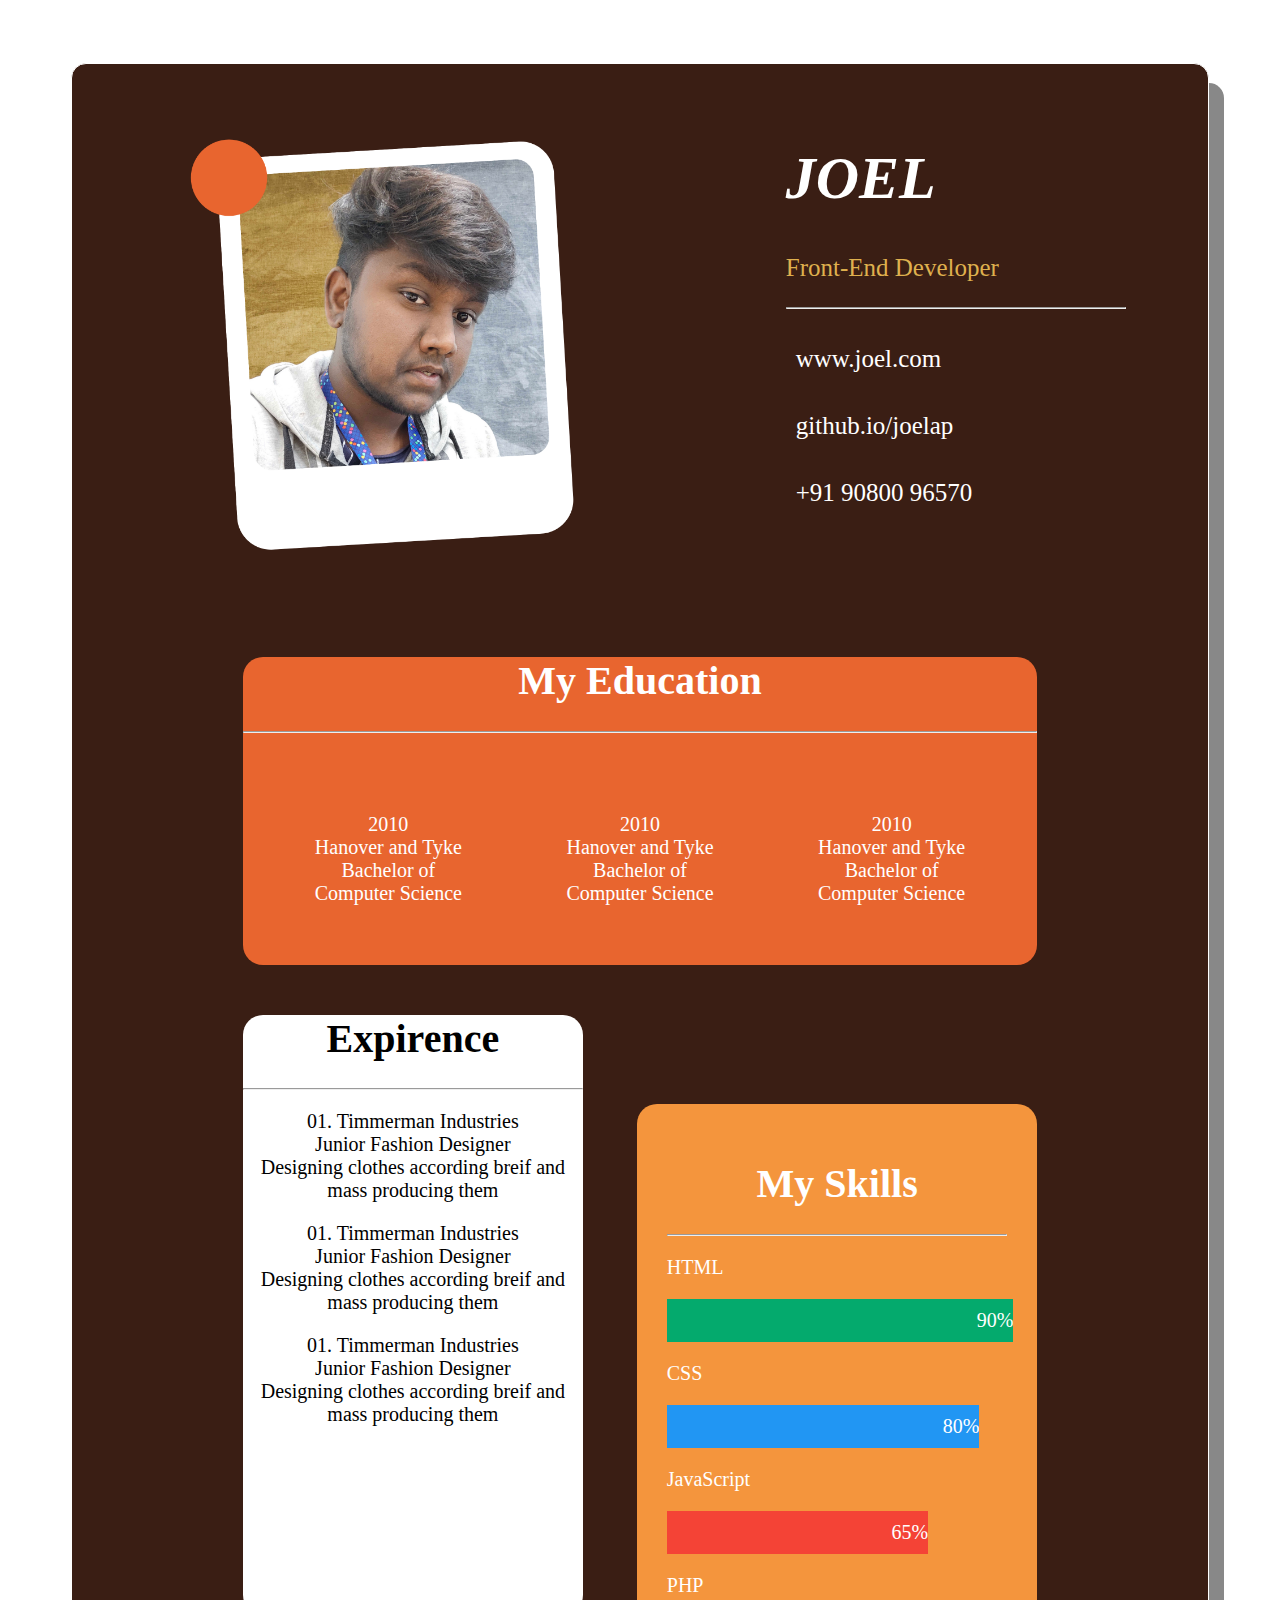
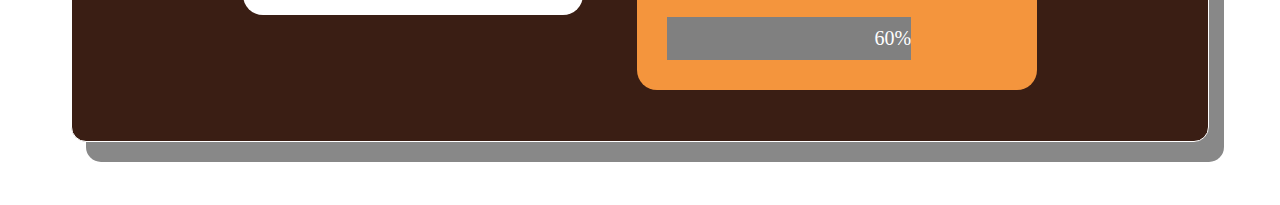
<file: index.html>
<!DOCTYPE html>
<html>
<head>
    <title>JOEL PORTFOLIO</title>
    <link rel="stylesheet" href="style.css">
<!--     <link rel="stylesheet" href="https://cdnjs.cloudflare.com/ajax/libs/font-awesome/4.7.0/css/font-awesome.min.css"> -->
</head>
<body>
    <div class="port">
    <div class="top"> 
        <img src="img.png" alt="the image comes here" width="400px">
        <div class="top-p">
            <h1 class="name"> <i> JOEL</i> </h1>
            
            <p class="fren">Front-End Developer</p>
            <hr>
            <p> <i class="fa fa-globe" style="font-size:36px;"></i> www.joel.com  </p>
            <p> <i class="fa fa-github" style="font-size:36px;"></i> github.io/joelap  </p>
            <p> <i class="fa fa-phone" style="font-size:36px;"></i>+91 90800 96570</p>
        </div>
    </div>

    <div class="kalvi">
        <h1>My Education</h1>
        <hr>
        <div class="edu">
            <p>2010 <br> Hanover and Tyke <br> Bachelor of Computer Science</p>
            <p>2010 <br> Hanover and Tyke <br> Bachelor of Computer Science</p>
            <p>2010 <br> Hanover and Tyke <br> Bachelor of Computer Science</p>
           
        </div>
    </div>
    <div class="exp">
        <h1>Expirence</h1>
        <hr>
        <P class="p1">01. Timmerman Industries <br> Junior Fashion Designer <br> Designing clothes according breif and mass producing them</P>
        <P  class="p2">01. Timmerman Industries <br> Junior Fashion Designer <br> Designing clothes according breif and mass producing them</P>
        <P  class="p3">01. Timmerman Industries <br> Junior Fashion Designer <br> Designing clothes according breif and mass producing them</P>
    </div>

    <div class="ski">
        <h1>My Skills</h1>
        <hr>

        <p>HTML</p>
        <div class="container">
        <div class="skills html">90%</div>
        </div>
    
        <p>CSS</p>
        <div class="container">
        <div class="skills css">80%</div>
        </div>
    
        <p>JavaScript</p>
        <div class="container">
        <div class="skills js">65%</div>
        </div>
    
        <p>PHP</p>
        <div class="container">
        <div class="skills php">60%</div>
        </div>
    </div>
</div>    
</body>
</html>
</file>
<file: style.css>
body {
    box-sizing: border-box;
    background-color: white;
    color: white;
    height: 100%;
    font-family:cursive;
    font-size: 20px;
}
.port{
    background-color: #3a1e14;
    margin: 5%;
    padding-bottom: 10%;
    border-radius: 15px;
    border: 1px solid;
    box-shadow: 15px 20px #888888;
}
h1{
    font-family:'Times New Roman', Times, serif;
    font-weight: 900;

}
.top{
   display: flex;
}
.top img{
    margin-left: 10%;
}
.top-p{
    display: inline;
    margin-left: 40px;
    margin: 40px;
    margin-left:200px;
    width: 30%;
    font-size: 25px;
}
.fren{
    color: #dfb04e;
}
.name{
    font-size: 60px;
    font-family: fantasy;
}
.fa{
    font-size:36px;
    margin-right: 10px;
    color: #dbad4c;
}
.kalvi{
    background-color: #e8652f;
    border-radius: 20px ;
    margin-left: 15%;
    margin-right: 80px;
    width: 70%;
}
.kalvi h1{
    text-align: center;
}
.edu{
    display: flex;
    margin: 20px;
    text-align: center;
}
.edu p{
    padding: 40px;
}
.exp{
    background-color: #ffff;
    color: black;
    text-align: center;
    width: 30%;
    height: 600px;
    border-radius: 20px;
    margin-top: 50px;
    margin-left: 15%;
}
.ski{
    background-color: #f4953d;
    text-align: center;
    width: 30%;
    border-radius: 20px;
    float: right;
    margin-top: -45%;
    margin-right: 15%;
    padding: 30px;
}

.skills {
  text-align: right;
  padding-top: 10px;
  padding-bottom: 10px;
  padding-left: 40px;
  color: white;
  
}
.ski p{
    text-align: left;
}

.html {width: 90%; background-color: #04AA6D;}
.css {width: 80%; background-color: #2196F3;}
.js {width: 65%; background-color: #f44336;}
.php {width: 60%; background-color: #808080;}
</file>
